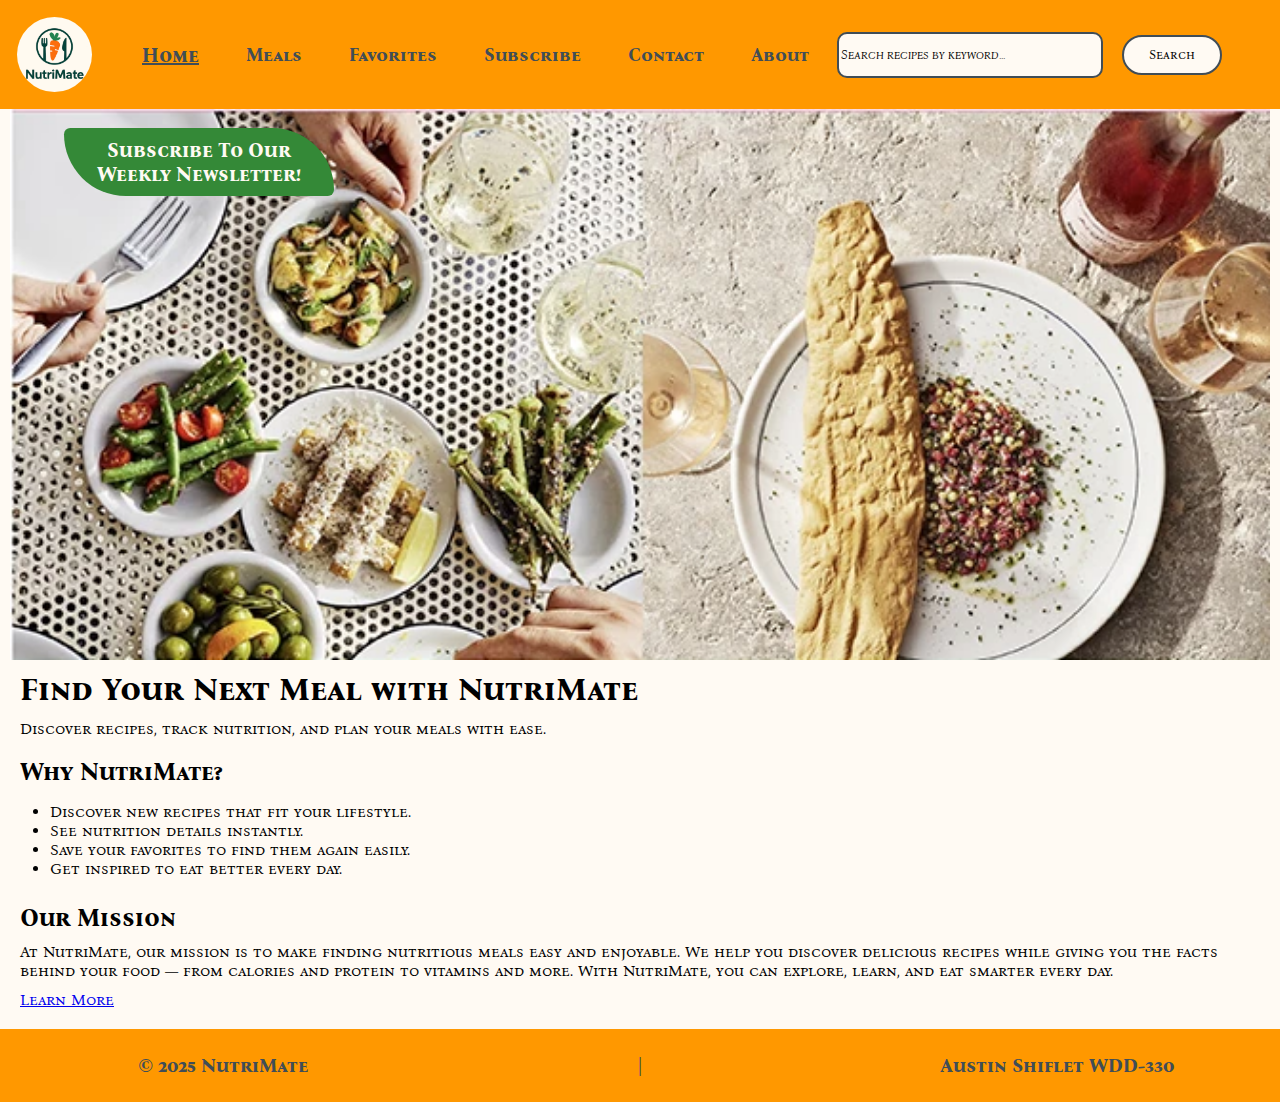
<file: final/index.html>
<!DOCTYPE html>
<html lang="en">
<head>
    <meta charset="UTF-8" />
    <meta name="viewport" content="width=device-width, initial-scale=1.0" />
    <title>NutriMate | Recipe Finder & Nutrition Tracker</title>
    <meta name="author" content="Austin Shiflet">
    <meta name="description" content="Discover recipes, track nutrition, and plan your meals with NutriMate." />
    <link rel="stylesheet" href="styles/nutrimate.css"/>
    <link rel="stylesheet" href="styles/larger.css"/>
    <script src="scripts/main.js" defer></script>
    <link rel="icon" href="images/NutriMate.ico"/>
    <link rel="preconnect" href="https://fonts.googleapis.com">
    <link rel="preconnect" href="https://fonts.gstatic.com" crossorigin>
    <link href="https://fonts.googleapis.com/css2?family=Bona+Nova+SC:ital,wght@0,400;0,700;1,400&display=swap" rel="stylesheet">
    <!--Facebook-->
    <meta property="og:title" content="NutriMate — Get the Most Out of Your Meals">
    <meta property="og:description" content="Experience quality meal planning and nutrition tracking services that bring out the best in your culinary experience.">
    <meta property="og:type" content="website">
    <meta property="og:url" content="https://austinshiflet14.github.io/wdd330/final/index.html">
    <meta property="og:image" content="https://austinshiflet14.github.io/wdd330/final/images/hero-large.webp">
    <!--Twitter-->
    <meta name="twitter:card" content="summary_large_image">
    <meta name="twitter:title" content="NutriMate — Get the Most Out of Your Meals">
    <meta name="twitter:description" content="Experience quality meal planning and nutrition tracking services that bring out the best in your culinary experience.">
    <meta name="twitter:image" content="https://austinshiflet14.github.io/wdd330/final/images/hero-large.webp">
</head>
<body>
    <header>
        <img src="images/logo.webp" alt="NutriMate Logo" class="logo" width="128px" height="128px" />
        <nav id="nav-bar1" class="navigation1">
            <ul class="nav-links">
                <li class="current"><a href="index.html">Home</a></li>
                <li><a href="meals.html">Meals</a></li>
                <li><a href="favorites.html">Favorites</a></li>
                <li><a href="subscribe.html">Subscribe</a></li>
                <li><a href="contact.html">Contact</a></li>
                <li><a href="about.html">About</a></li>
            </ul>
        </nav>
        <nav id="nav-bar" class="navigation">
            <ul class="nav-links">
                <li class="current"><a href="index.html">Home</a></li>
                <li><a href="meals.html">Meals</a></li>
                <li><a href="favorites.html">Favorites</a></li>
                <li><a href="subscribe.html">Subscribe</a></li>
                <li><a href="contact.html">Contact</a></li>
                <li><a href="about.html">About</a></li>
            </ul>
        </nav>
        <input type="text" id="searchInput" class="search" inputmode="search" placeholder="Search recipes by keyword..." />
        <button id="searchBtn">Search</button>
        <button id="ham-btn" class="hamburger"></button>
    </header>
    <main>
        <a href="subscribe.html" class="subscribe">Subscribe To Our Weekly Newsletter!</a>
        <section class="hero">
            <picture class="hero">
                <source srcset="images/hero-large.webp" media="(min-width: 600px)"/>
                <img src="images/hero-small.webp" alt="hero-small" loading="lazy" width="300" height="525">
            </picture>
            <h1>Find Your Next Meal with NutriMate</h1>
            <p>Discover recipes, track nutrition, and plan your meals with ease.</p>
        </section>
        <section class="index">
            <div class="index1">
                <h2>Why NutriMate?</h2>
                <ul>
                    <li>Discover new recipes that fit your lifestyle.</li>
                    <li>See nutrition details instantly.</li>
                    <li>Save your favorites to find them again easily.</li>
                    <li>Get inspired to eat better every day.</li>
                </ul>
            </div>
            <div class="index2">
                <h2>Our Mission</h2>
                <p>At NutriMate, our mission is to make finding nutritious meals easy and enjoyable. We help you discover delicious recipes while giving you the facts behind your food — from calories and protein to vitamins and more. With NutriMate, you can explore, learn, and eat smarter every day.</p>
                <a href="about.html" class="mission">Learn More</a>
            </div>
        </section>
    </main>
    <footer>
        <p>© 2025 NutriMate</p>
        <p>|</p>
        <p>Austin Shiflet WDD-330</p>
    </footer>
    <script type="module" src="scripts/search.js"></script>
</body>
</html>
</file>
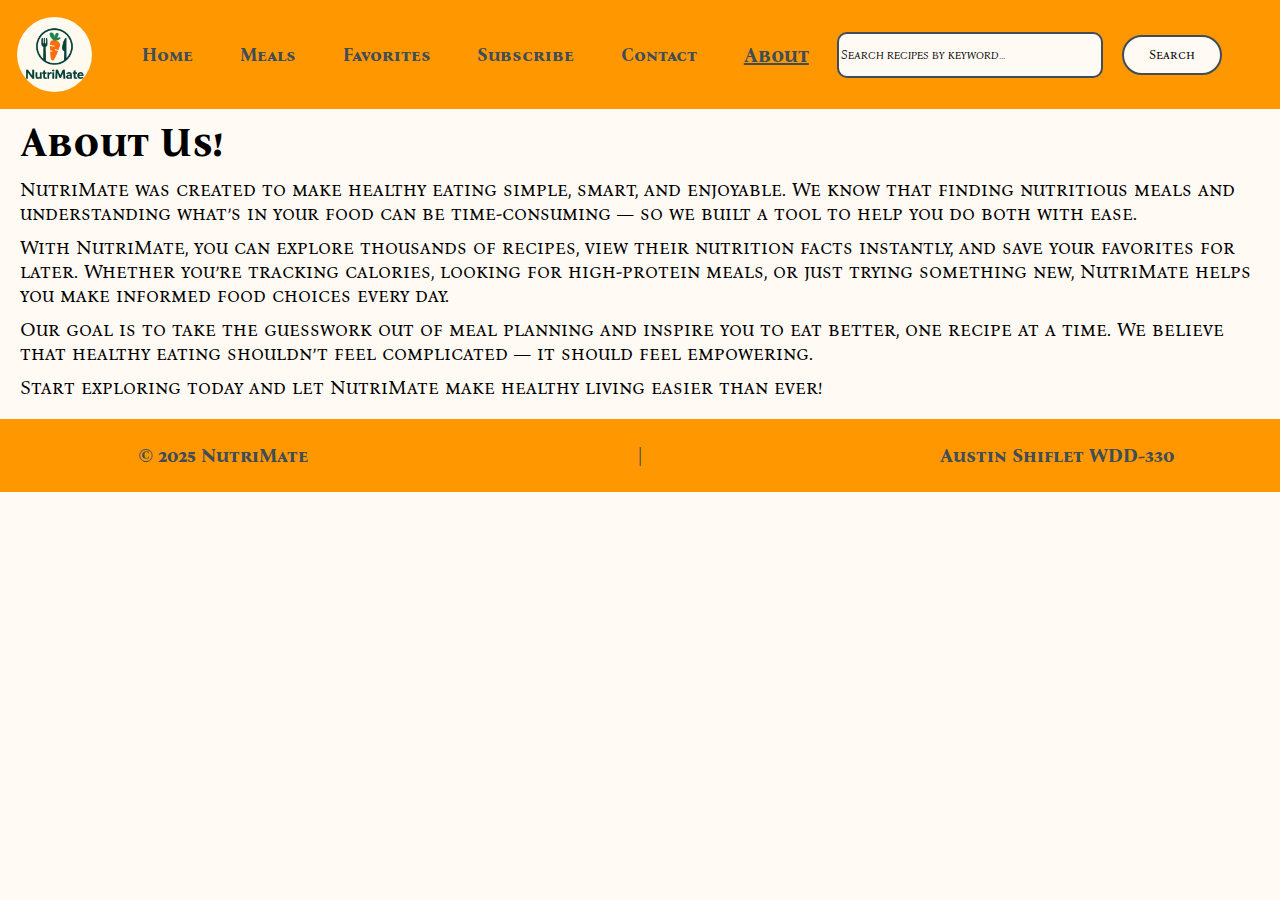
<file: final/about.html>
<!DOCTYPE html>
<html lang="en">
<head>
    <meta charset="UTF-8">
    <meta name="viewport" content="width=device-width, initial-scale=1.0">
    <title>NutriMate | Recipe Finder & Nutrition Tracker</title>
    <meta name="author" content="Austin Shiflet">
    <meta name="description" content="Discover recipes, track nutrition, and plan your meals with NutriMate.">
    <link rel="stylesheet" href="styles/nutrimate.css">
    <link rel="stylesheet" href="styles/larger.css">
    <script src="scripts/main.js" defer></script>
    <link rel="icon" href="images/NutriMate.ico">
    <link rel="preconnect" href="https://fonts.googleapis.com">
    <link rel="preconnect" href="https://fonts.gstatic.com" crossorigin>
    <link href="https://fonts.googleapis.com/css2?family=Bona+Nova+SC:ital,wght@0,400;0,700;1,400&display=swap" rel="stylesheet">
    <!--Facebook-->
    <meta property="og:title" content="NutriMate — Get the Most Out of Your Meals">
    <meta property="og:description" content="Experience quality meal planning and nutrition tracking services that bring out the best in your culinary experience.">
    <meta property="og:type" content="website">
    <meta property="og:url" content="https://austinshiflet14.github.io/wdd330/final/index.html">
    <meta property="og:image" content="https://austinshiflet14.github.io/wdd330/final/images/hero-large.webp">
    <!--Twitter-->
    <meta name="twitter:card" content="summary_large_image">
    <meta name="twitter:title" content="NutriMate — Get the Most Out of Your Meals">
    <meta name="twitter:description" content="Experience quality meal planning and nutrition tracking services that bring out the best in your culinary experience.">
    <meta name="twitter:image" content="https://austinshiflet14.github.io/wdd330/final/images/hero-large.webp">
</head>
<body>
    <header>
        <img src="images/logo.webp" alt="NutriMate Logo" class="logo" width="128" height="128">
        <nav id="nav-bar1" class="navigation1">
            <ul class="nav-links">
                <li><a href="index.html">Home</a></li>
                <li><a href="meals.html">Meals</a></li>
                <li><a href="favorites.html">Favorites</a></li>
                <li><a href="subscribe.html">Subscribe</a></li>
                <li><a href="contact.html">Contact</a></li>
                <li class="current"><a href="about.html">About</a></li>
            </ul>
        </nav>
        <nav id="nav-bar" class="navigation">
            <ul class="nav-links">
                <li><a href="index.html">Home</a></li>
                <li><a href="meals.html">Meals</a></li>
                <li><a href="favorites.html">Favorites</a></li>
                <li><a href="subscribe.html">Subscribe</a></li>
                <li><a href="contact.html">Contact</a></li>
                <li class="current"><a href="about.html">About</a></li>
            </ul>
        </nav>
        <input type="text" id="searchInput" inputmode="search" placeholder="Search recipes by keyword...">
        <button id="searchBtn">Search</button>
        <button id="ham-btn" class="hamburger"></button>
    </header>
    <main>
    <section class="about">
        <h1>About Us!</h1>
        <p>NutriMate was created to make healthy eating simple, smart, and enjoyable. We know that finding nutritious meals and understanding what’s in your food can be time-consuming — so we built a tool to help you do both with ease.</p>
        <p>With NutriMate, you can explore thousands of recipes, view their nutrition facts instantly, and save your favorites for later. Whether you’re tracking calories, looking for high-protein meals, or just trying something new, NutriMate helps you make informed food choices every day.</p>
        <p>Our goal is to take the guesswork out of meal planning and inspire you to eat better, one recipe at a time. We believe that healthy eating shouldn’t feel complicated — it should feel empowering.</p>
        <p>Start exploring today and let NutriMate make healthy living easier than ever!</p>
    </section>
    </main>

    <footer>
        <p>© 2025 NutriMate</p>
        <p>|</p>
        <p>Austin Shiflet WDD-330</p>
    </footer>
    <script type="module" src="scripts/search.js"></script>
</body>
</html>
</file>
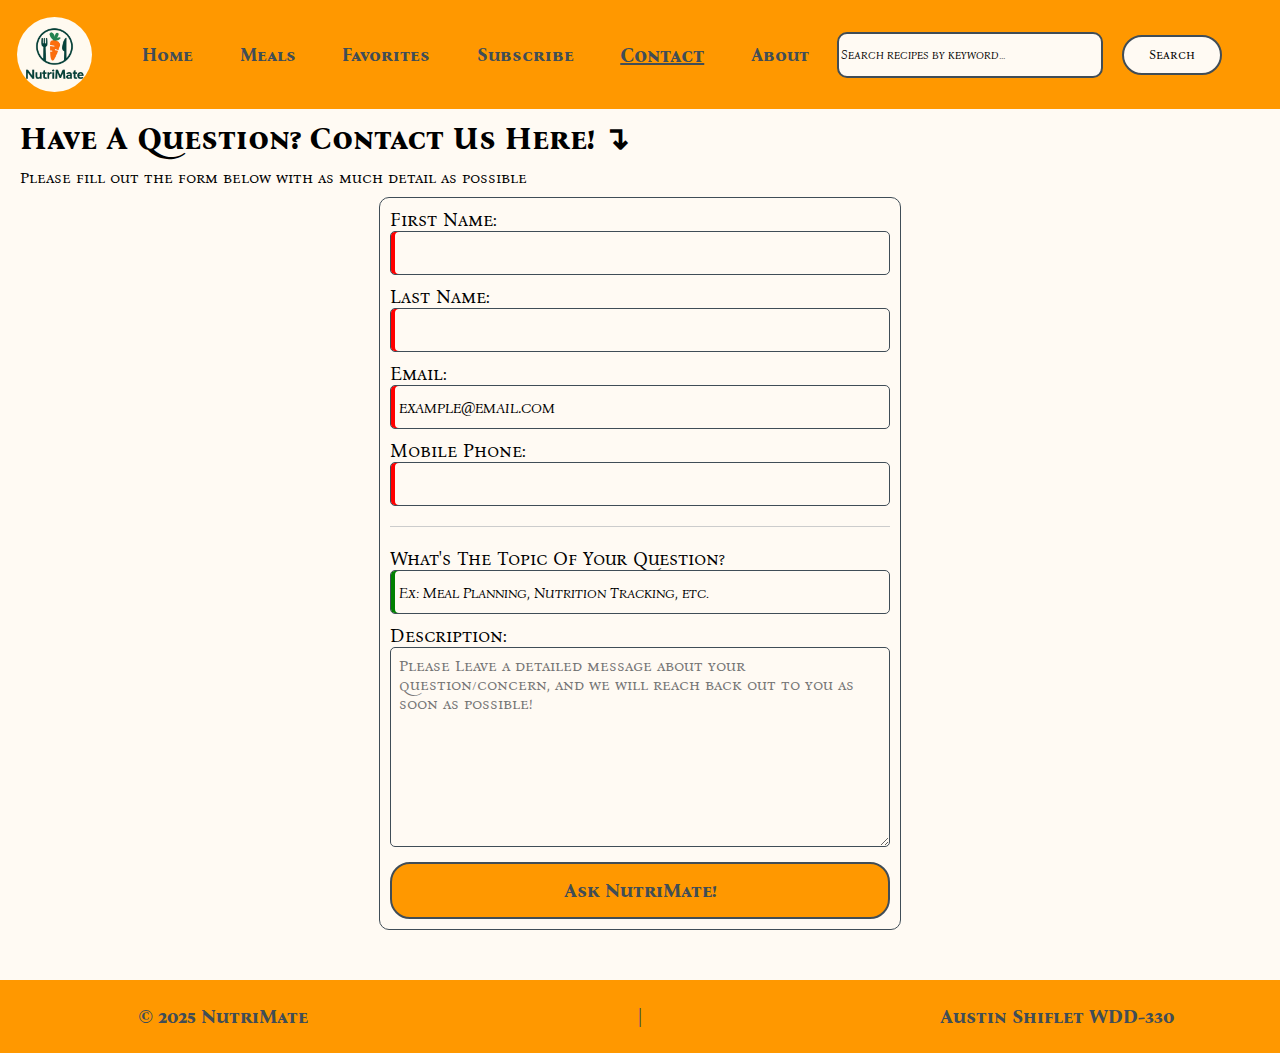
<file: final/contact.html>
<!DOCTYPE html>
<html lang="en">
<head>
    <meta charset="UTF-8">
    <meta name="viewport" content="width=device-width, initial-scale=1.0">
    <title>NutriMate | Recipe Finder & Nutrition Tracker</title>
    <meta name="author" content="Austin Shiflet">
    <meta name="description" content="Discover recipes, track nutrition, and plan your meals with NutriMate.">
    <link rel="stylesheet" href="styles/nutrimate.css">
    <link rel="stylesheet" href="styles/larger.css">
    <script src="scripts/main.js" defer></script>
    <link rel="icon" href="images/NutriMate.ico">
    <link rel="preconnect" href="https://fonts.googleapis.com">
    <link rel="preconnect" href="https://fonts.gstatic.com" crossorigin>
    <link href="https://fonts.googleapis.com/css2?family=Bona+Nova+SC:ital,wght@0,400;0,700;1,400&display=swap" rel="stylesheet">
    <!--Facebook-->
    <meta property="og:title" content="NutriMate — Get the Most Out of Your Meals">
    <meta property="og:description" content="Experience quality meal planning and nutrition tracking services that bring out the best in your culinary experience.">
    <meta property="og:type" content="website">
    <meta property="og:url" content="https://austinshiflet14.github.io/wdd330/final/index.html">
    <meta property="og:image" content="https://austinshiflet14.github.io/wdd330/final/images/hero-large.webp">
    <!--Twitter-->
    <meta name="twitter:card" content="summary_large_image">
    <meta name="twitter:title" content="NutriMate — Get the Most Out of Your Meals">
    <meta name="twitter:description" content="Experience quality meal planning and nutrition tracking services that bring out the best in your culinary experience.">
    <meta name="twitter:image" content="https://austinshiflet14.github.io/wdd330/final/images/hero-large.webp">
</head>
<body>
    <header>
        <img src="images/logo.webp" alt="NutriMate Logo" class="logo" width="128" height="128">
        <nav id="nav-bar1" class="navigation1">
            <ul class="nav-links">
                <li><a href="index.html">Home</a></li>
                <li><a href="meals.html">Meals</a></li>
                <li><a href="favorites.html">Favorites</a></li>
                <li><a href="subscribe.html">Subscribe</a></li>
                <li class="current"><a href="contact.html">Contact</a></li>
                <li><a href="about.html">About</a></li>
            </ul>
        </nav>
        <nav id="nav-bar" class="navigation">
            <ul class="nav-links">
                <li><a href="index.html">Home</a></li>
                <li><a href="meals.html">Meals</a></li>
                <li><a href="favorites.html">Favorites</a></li>
                <li><a href="subscribe.html">Subscribe</a></li>
                <li class="current"><a href="contact.html">Contact</a></li>
                <li><a href="about.html">About</a></li>
            </ul>
        </nav>
        <input type="text" id="searchInput" class="search" inputmode="search" placeholder="Search recipes by keyword...">
        <button id="searchBtn">Search</button>
        <button id="ham-btn" class="hamburger"></button>
    </header>
    <main>
        <h1>Have A Question? Contact Us Here! ↴</h1>
        <p class="formp">Please fill out the form below with as much detail as possible</p>
        <div>    
            <section>
                <form method="get" action="thankyou.html">
                    <div class="form-header">
                        <label title="First Name">
                        First Name:
                        <input type="text" class="formy" name="firstName" required autocomplete="given-name" title="First Name">
                        </label>
                        <label title="Last Name">
                        Last Name:
                        <input type="text" class="formy" name="lastName" required autocomplete="family-name" title="Last Name">
                        </label>
                        <label title="Email Address">
                        Email:
                        <input type="email" class="formy" name="email" required autocomplete="email" placeholder="example@email.com" title="Email Address">
                        </label>
                        <label title="Mobile Phone">
                        Mobile Phone:
                        <input type="tel" class="formy" name="phone" required autocomplete="tel" title="Mobile Phone">
                        </label>
                    </div>
                    <div class="form-body">
                        <label title="topic">
                            What's The Topic Of Your Question?
                            <input type="text" class="formy" name="topic" title="Ask a Question" placeholder="Ex: Meal Planning, Nutrition Tracking, etc.">
                        </label>

                        <label title="Description" class="notrequired">
                        Description:
                        <textarea name="descrip" title="Give a Detailed Description" placeholder="Please Leave a detailed message about your question/concern, and we will reach back out to you as soon as possible!"></textarea>
                        </label>
                    </div>
                    <input type="hidden" name="timestamp" id="timestamp">
                    <input type="submit" value="Ask NutriMate!">
                </form>
            </section>
        </div>
    </main>
    <footer>
        <p>© 2025 NutriMate</p>
        <p>|</p>
        <p>Austin Shiflet WDD-330</p>
    </footer>
    <script type="module" src="scripts/search.js"></script>
</body>
</html>
</file>
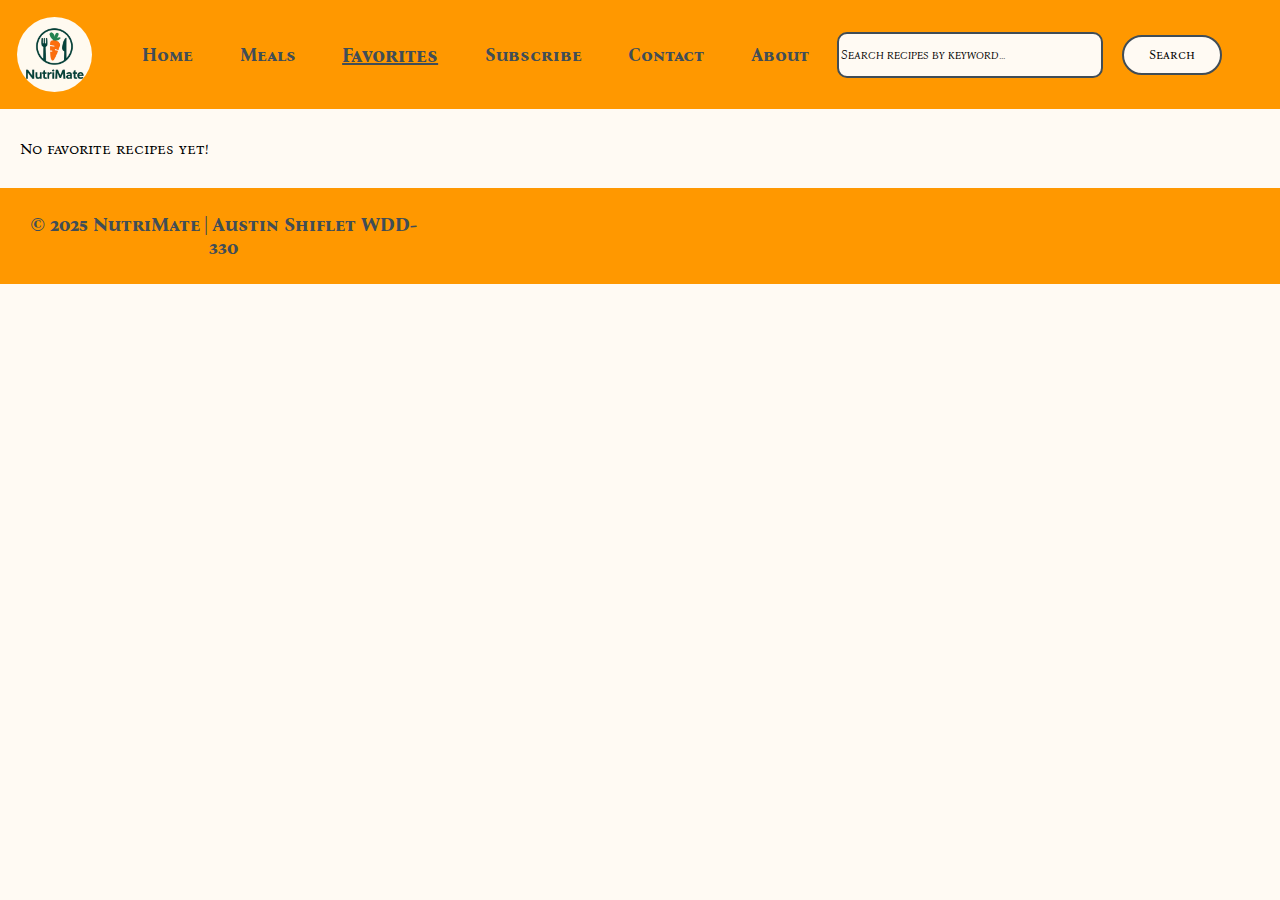
<file: final/favorites.html>
<!DOCTYPE html>
<html lang="en">
<head>
    <meta charset="UTF-8" />
    <meta name="viewport" content="width=device-width, initial-scale=1.0" />
    <title>NutriMate | Recipe Finder & Nutrition Tracker</title>
    <meta name="author" content="Austin Shiflet">
    <meta name="description" content="Discover recipes, track nutrition, and plan your meals with NutriMate." />
    <link rel="stylesheet" href="styles/nutrimate.css"/>
    <link rel="stylesheet" href="styles/larger.css"/>
    <script src="scripts/main.js" defer></script>
    <link rel="icon" href="images/NutriMate.ico"/>
    <link rel="preconnect" href="https://fonts.googleapis.com">
    <link rel="preconnect" href="https://fonts.gstatic.com" crossorigin>
    <link href="https://fonts.googleapis.com/css2?family=Bona+Nova+SC:ital,wght@0,400;0,700;1,400&display=swap" rel="stylesheet">
    <!--Facebook-->
    <meta property="og:title" content="NutriMate — Get the Most Out of Your Meals">
    <meta property="og:description" content="Experience quality meal planning and nutrition tracking services that bring out the best in your culinary experience.">
    <meta property="og:type" content="website">
    <meta property="og:url" content="https://austinshiflet14.github.io/wdd330/final/index.html">
    <meta property="og:image" content="https://austinshiflet14.github.io/wdd330/final/images/hero-large.webp">
    <!--Twitter-->
    <meta name="twitter:card" content="summary_large_image">
    <meta name="twitter:title" content="NutriMate — Get the Most Out of Your Meals">
    <meta name="twitter:description" content="Experience quality meal planning and nutrition tracking services that bring out the best in your culinary experience.">
    <meta name="twitter:image" content="https://austinshiflet14.github.io/wdd330/final/images/hero-large.webp">
</head>
<body>
    <header>
        <img src="images/logo.webp" alt="NutriMate Logo" class="logo" width="128px" height="128px" />
        <nav id="nav-bar1" class="navigation1">
            <ul class="nav-links">
                <li><a href="index.html">Home</a></li>
                <li><a href="meals.html">Meals</a></li>
                <li class="current"><a href="favorites.html">Favorites</a></li>
                <li><a href="subscribe.html">Subscribe</a></li>
                <li><a href="contact.html">Contact</a></li>
                <li><a href="about.html">About</a></li>
            </ul>
        </nav>
        <nav id="nav-bar" class="navigation">
            <ul class="nav-links">
                <li><a href="index.html">Home</a></li>
                <li><a href="meals.html">Meals</a></li>
                <li class="current"><a href="favorites.html">Favorites</a></li>
                <li><a href="subscribe.html">Subscribe</a></li>
                <li><a href="contact.html">Contact</a></li>
                <li><a href="about.html">About</a></li>
            </ul>
        </nav>
        <input type="text" id="searchInput" inputmode="search" placeholder="Search recipes by keyword..." />
        <button id="searchBtn">Search</button>
        <button id="ham-btn" class="hamburger"></button>
    </header>
    <main>
        <div id="results"></div>
    </main>
    <footer>
        <p>© 2025 NutriMate | Austin Shiflet WDD-330</p>
    </footer>
    <script type="module" src="scripts/search.js"></script>
    <script type="module" src="scripts/favorites.js"></script>
</body>
</html>
</file>
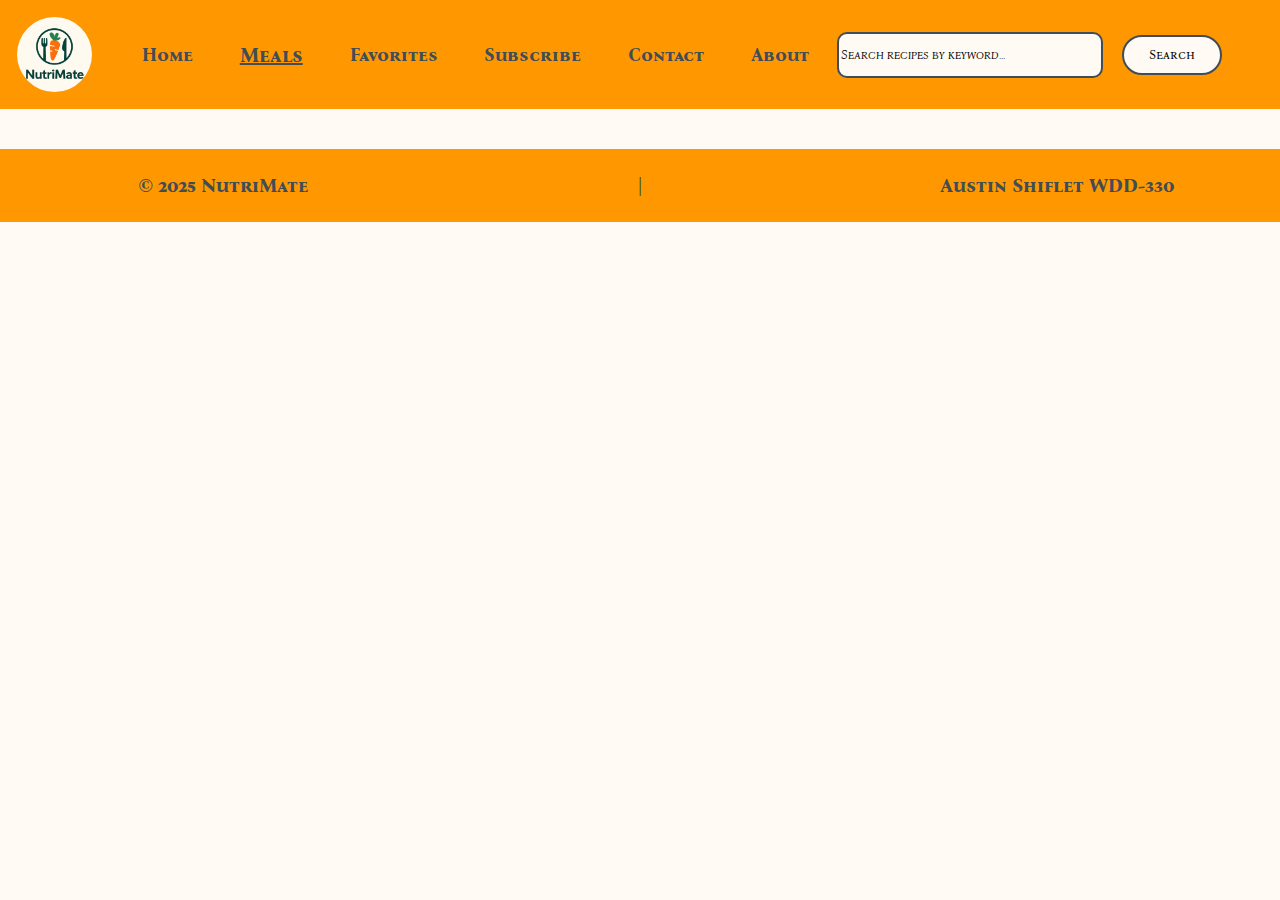
<file: final/meals.html>
<!DOCTYPE html>
<html lang="en">
<head>
    <meta charset="UTF-8">
    <meta name="viewport" content="width=device-width, initial-scale=1.0">
    <title>NutriMate | Recipe Finder & Nutrition Tracker</title>
    <meta name="author" content="Austin Shiflet">
    <meta name="description" content="Discover recipes, track nutrition, and plan your meals with NutriMate.">
    <link rel="stylesheet" href="styles/nutrimate.css">
    <link rel="stylesheet" href="styles/larger.css">
    <script src="scripts/main.js" defer></script>
    <link rel="icon" href="images/NutriMate.ico">
    <link rel="preconnect" href="https://fonts.googleapis.com">
    <link rel="preconnect" href="https://fonts.gstatic.com" crossorigin>
    <link href="https://fonts.googleapis.com/css2?family=Bona+Nova+SC:ital,wght@0,400;0,700;1,400&display=swap" rel="stylesheet">
    <!--Facebook-->
    <meta property="og:title" content="NutriMate — Get the Most Out of Your Meals">
    <meta property="og:description" content="Experience quality meal planning and nutrition tracking services that bring out the best in your culinary experience.">
    <meta property="og:type" content="website">
    <meta property="og:url" content="https://austinshiflet14.github.io/wdd330/final/index.html">
    <meta property="og:image" content="https://austinshiflet14.github.io/wdd330/final/images/hero-large.webp">
    <!--Twitter-->
    <meta name="twitter:card" content="summary_large_image">
    <meta name="twitter:title" content="NutriMate — Get the Most Out of Your Meals">
    <meta name="twitter:description" content="Experience quality meal planning and nutrition tracking services that bring out the best in your culinary experience.">
    <meta name="twitter:image" content="https://austinshiflet14.github.io/wdd330/final/images/hero-large.webp">
</head>
<body>
    <header>
        <img src="images/logo.webp" alt="NutriMate Logo" class="logo" width="128" height="128">
        <nav id="nav-bar1" class="navigation1">
            <ul class="nav-links">
                <li><a href="index.html">Home</a></li>
                <li class="current"><a href="meals.html">Meals</a></li>
                <li><a href="favorites.html">Favorites</a></li>
                <li><a href="subscribe.html">Subscribe</a></li>
                <li><a href="contact.html">Contact</a></li>
                <li><a href="about.html">About</a></li>
            </ul>
        </nav>
        <nav id="nav-bar" class="navigation">
            <ul class="nav-links">
                <li><a href="index.html">Home</a></li>
                <li class="current"><a href="meals.html">Meals</a></li>
                <li><a href="favorites.html">Favorites</a></li>
                <li><a href="subscribe.html">Subscribe</a></li>
                <li><a href="contact.html">Contact</a></li>
                <li><a href="about.html">About</a></li>
            </ul>
        </nav>
        <input type="text" id="searchInput" inputmode="search" class="search" placeholder="Search recipes by keyword...">
        <button id="searchBtn">Search</button>
        <button id="ham-btn" class="hamburger"></button>
    </header>
    <main>
        <section id="results" class="recipe-results"></section>
    </main>
    <footer>
        <p>© 2025 NutriMate</p>
        <p>|</p>
        <p>Austin Shiflet WDD-330</p>
    </footer>
    <script type="module" src="scripts/meals.js"></script>
</body>
</html>
</file>
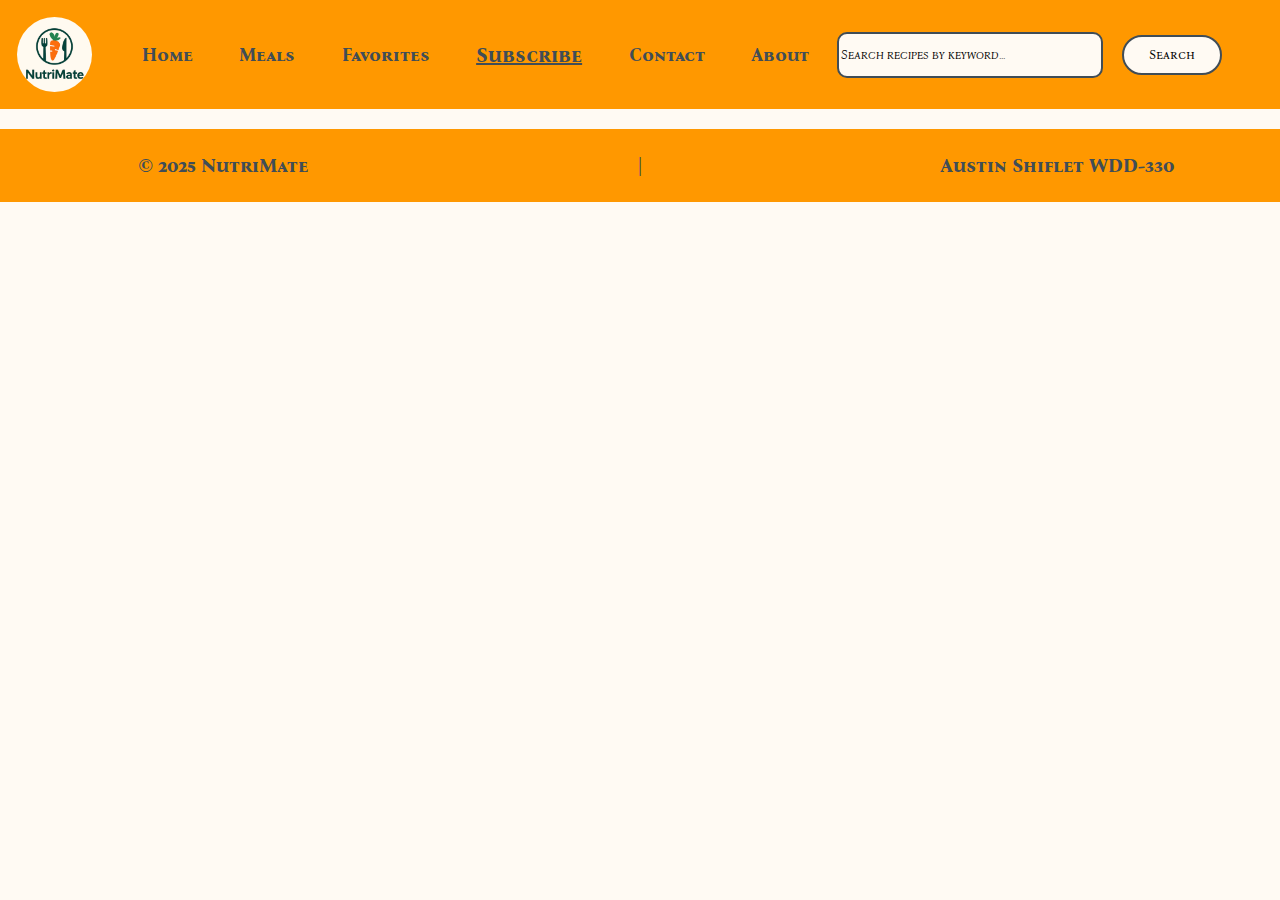
<file: final/subscribe.html>
<!DOCTYPE html>
<html lang="en">
<head>
    <meta charset="UTF-8" />
    <meta name="viewport" content="width=device-width, initial-scale=1.0" />
    <title>NutriMate | Recipe Finder & Nutrition Tracker</title>
    <meta name="author" content="Austin Shiflet">
    <meta name="description" content="Discover recipes, track nutrition, and plan your meals with NutriMate." />
    <link rel="stylesheet" href="styles/nutrimate.css"/>
    <link rel="stylesheet" href="styles/larger.css"/>
    <script src="scripts/main.js" defer></script>
    <link rel="icon" href="images/NutriMate.ico"/>
    <link rel="preconnect" href="https://fonts.googleapis.com">
    <link rel="preconnect" href="https://fonts.gstatic.com" crossorigin>
    <link href="https://fonts.googleapis.com/css2?family=Bona+Nova+SC:ital,wght@0,400;0,700;1,400&display=swap" rel="stylesheet">
    <!--Facebook-->
    <meta property="og:title" content="NutriMate — Get the Most Out of Your Meals">
    <meta property="og:description" content="Experience quality meal planning and nutrition tracking services that bring out the best in your culinary experience.">
    <meta property="og:type" content="website">
    <meta property="og:url" content="https://austinshiflet14.github.io/wdd330/final/index.html">
    <meta property="og:image" content="https://austinshiflet14.github.io/wdd330/final/images/hero-large.webp">
    <!--Twitter-->
    <meta name="twitter:card" content="summary_large_image">
    <meta name="twitter:title" content="NutriMate — Get the Most Out of Your Meals">
    <meta name="twitter:description" content="Experience quality meal planning and nutrition tracking services that bring out the best in your culinary experience.">
    <meta name="twitter:image" content="https://austinshiflet14.github.io/wdd330/final/images/hero-large.webp">
</head>
<body>
    <header>
        <img src="images/logo.webp" alt="NutriMate Logo" class="logo" width="128px" height="128px" />
        <nav id="nav-bar1" class="navigation1">
            <ul class="nav-links">
                <li><a href="index.html">Home</a></li>
                <li><a href="meals.html">Meals</a></li>
                <li><a href="favorites.html">Favorites</a></li>
                <li class="current"><a href="subscribe.html">Subscribe</a></li>
                <li><a href="contact.html">Contact</a></li>
                <li><a href="about.html">About</a></li>
            </ul>
        </nav>
        <nav id="nav-bar" class="navigation">
            <ul class="nav-links">
                <li><a href="index.html">Home</a></li>
                <li><a href="meals.html">Meals</a></li>
                <li><a href="favorites.html">Favorites</a></li>
                <li class="current"><a href="subscribe.html">Subscribe</a></li>
                <li><a href="contact.html">Contact</a></li>
                <li><a href="about.html">About</a></li>
            </ul>
        </nav>
        <input type="text" id="searchInput" inputmode="search" class="search" placeholder="Search recipes by keyword..." />
        <button id="searchBtn">Search</button>
        <button id="ham-btn" class="hamburger"></button>
    </header>
     <main></main>
    <footer>
        <p>© 2025 NutriMate</p>
        <p>|</p>
        <p>Austin Shiflet WDD-330</p>
    </footer>
    <script type="module" src="scripts/search.js"></script>
</body>
</html>
</file>
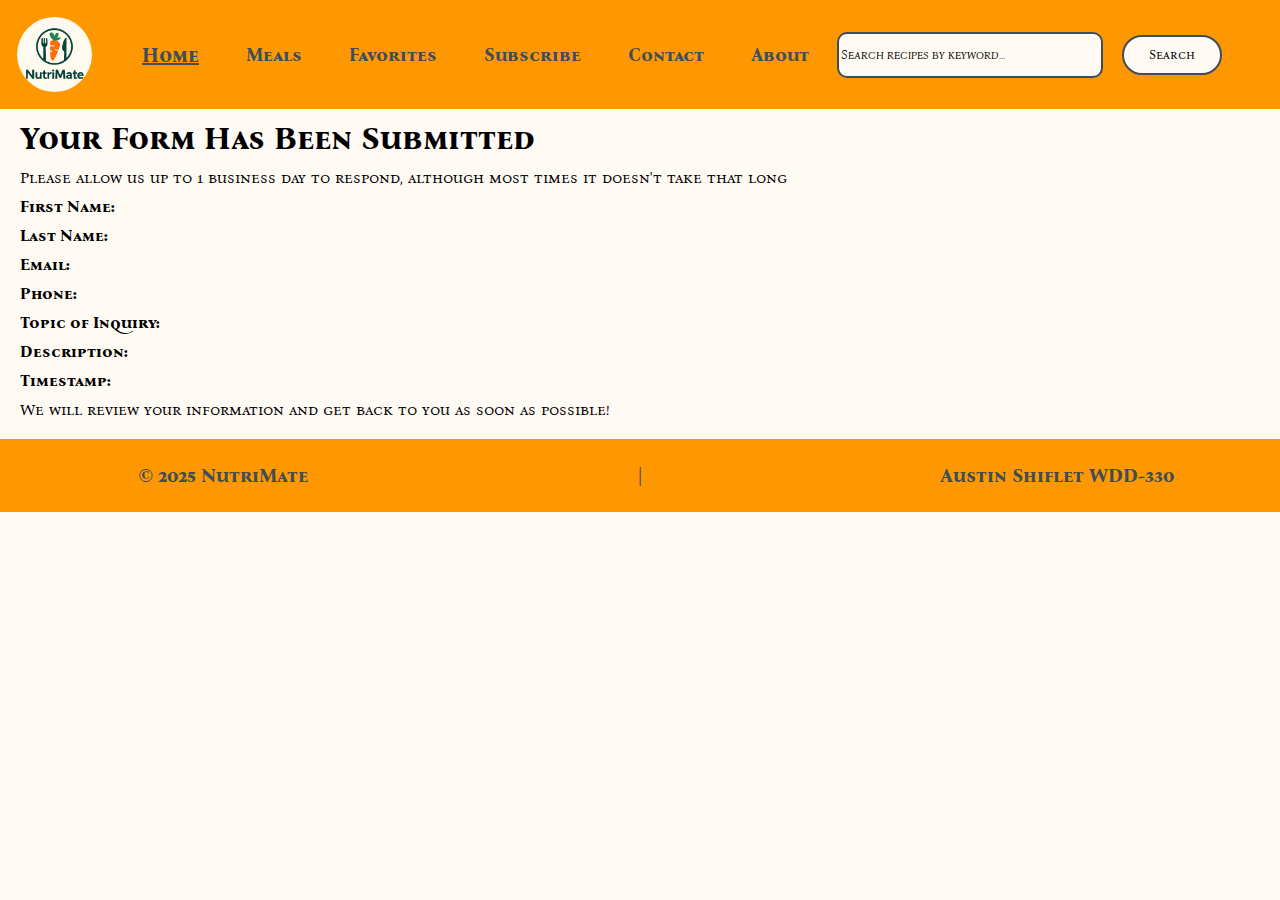
<file: final/thankyou.html>
<!DOCTYPE html>
<html lang="en">
<head>
    <meta charset="UTF-8" />
    <meta name="viewport" content="width=device-width, initial-scale=1.0" />
    <title>NutriMate | Recipe Finder & Nutrition Tracker</title>
    <meta name="author" content="Austin Shiflet">
    <meta name="description" content="Discover recipes, track nutrition, and plan your meals with NutriMate." />
    <link rel="stylesheet" href="styles/nutrimate.css"/>
    <link rel="stylesheet" href="styles/larger.css"/>
    <script src="scripts/main.js" defer></script>
    <link rel="icon" href="images/NutriMate.ico"/>
    <link rel="preconnect" href="https://fonts.googleapis.com">
    <link rel="preconnect" href="https://fonts.gstatic.com" crossorigin>
    <link href="https://fonts.googleapis.com/css2?family=Bona+Nova+SC:ital,wght@0,400;0,700;1,400&display=swap" rel="stylesheet">
    <!--Facebook-->
    <meta property="og:title" content="NutriMate — Get the Most Out of Your Meals">
    <meta property="og:description" content="Experience quality meal planning and nutrition tracking services that bring out the best in your culinary experience.">
    <meta property="og:type" content="website">
    <meta property="og:url" content="https://austinshiflet14.github.io/wdd330/final/index.html">
    <meta property="og:image" content="https://austinshiflet14.github.io/wdd330/final/images/hero-large.webp">
    <!--Twitter-->
    <meta name="twitter:card" content="summary_large_image">
    <meta name="twitter:title" content="NutriMate — Get the Most Out of Your Meals">
    <meta name="twitter:description" content="Experience quality meal planning and nutrition tracking services that bring out the best in your culinary experience.">
    <meta name="twitter:image" content="https://austinshiflet14.github.io/wdd330/final/images/hero-large.webp">
</head>
<body>
    <header>
        <img src="images/logo.webp" alt="NutriMate Logo" class="logo" width="128px" height="128px" />
        <nav id="nav-bar1" class="navigation1">
            <ul class="nav-links">
                <li class="current"><a href="index.html">Home</a></li>
                <li><a href="meals.html">Meals</a></li>
                <li><a href="favorites.html">Favorites</a></li>
                <li><a href="subscribe.html">Subscribe</a></li>
                <li><a href="contact.html">Contact</a></li>
                <li><a href="about.html">About</a></li>
            </ul>
        </nav>
        <nav id="nav-bar" class="navigation">
            <ul class="nav-links">
                <li class="current"><a href="index.html">Home</a></li>
                <li><a href="meals.html">Meals</a></li>
                <li><a href="favorites.html">Favorites</a></li>
                <li><a href="subscribe.html">Subscribe</a></li>
                <li><a href="contact.html">Contact</a></li>
                <li><a href="about.html">About</a></li>
            </ul>
        </nav>
        <input type="text" id="searchInput" class="search" inputmode="search" placeholder="Search recipes by keyword..." />
        <button id="searchBtn">Search</button>
        <button id="ham-btn" class="hamburger"></button>
    </header>
    <main>
        <h1>Your Form Has Been Submitted</h1>
        <p>Please allow us up to 1 business day to respond, although most times it doesn't take that long</p>
        <p><strong>First Name:</strong> <span id="firstName"></span></p>
        <p><strong>Last Name:</strong> <span id="lastName"></span></p>
        <p><strong>Email:</strong> <span id="email"></span></p>
        <p><strong>Phone:</strong> <span id="phone"></span></p>
        <p><strong>Topic of Inquiry:</strong> <span id="topic"></span></p>
        <p><strong>Description:</strong> <span id="descrip"></span></p>
        <p><strong>Timestamp:</strong> <span id="timestamp"></span></p>
        <p>We will review your information and get back to you as soon as possible!</p>
    </main>
    <footer>
        <p>© 2025 NutriMate</p>
        <p>|</p>
        <p>Austin Shiflet WDD-330</p>
    </footer>
    <script type="module" src="scripts/search.js"></script>
</body>
</html>
</file>
<file: final/styles/nutrimate.css>
:root {
    --background-color: #FFFAF3;
    --text-color: #404D57;
    --primary-color: #348937;
    --secondary-color: #FF9800;
    --font-family: "Bona Nova SC", serif;
}

* {
    font-family: var(--font-family);
    background-color: var(--background-color);
}
/*****************HEADER******************/
body {
    max-width: 1300px;
    width: 100%;
    margin: 0 auto;
}

header {
    display: grid;
    grid-template-columns: 75px auto 44px;
    padding: 15px;
    align-items: center;
    column-gap: 8px;
    background-color: var(--secondary-color);
}

header img {
    width: 75px;
    height: 75px;
    margin: 2px;
}

header nav {
    display: flex;
    justify-content: center;
    align-items: center;
}

#searchInput {
    height: 44px;
    border-radius: 10px;
    justify-content: center;
    margin: auto;
    width: 90%;
    max-width: 300px;
}

/*****Hamburger Menu*****/
.hamburger {
    background: none;
    border: none;
    color: var(--background-color);
    cursor: pointer;
    font-family: Verdana, Geneva, Tahoma, sans-serif;
    padding-bottom: 8px
}

.hamburger::after{
    content: "\2630";
    font-size: 2rem;
}

.hamburger.show::after{
    content: "\00d7";
    font-size: 2rem;
}

/*****Navigation*****/
.navigation {
    display: none;
}

.navigation.show {
    display: block;
}

.navigation ul {
    list-style-type: none;
    margin: 0;
    padding: 0;
}

.navigation a {
    display: block;
    padding: .8rem 10px;
    color: var(--text-color);
    text-decoration: none;
    border-bottom: solid 1px var(--primary-color);
}

.current a {
    background-color: var(--primary-color);
}

.navigation a:hover, .navigation li.current a:hover {
    background-color: var(--secondary-color);
}

.navigation1 {
    display: none;
}

#searchInput, #searchBtn {
    border: 2px solid var(--text-color);
    background-color: var(--background-color);
}

#searchBtn {
    display: none;
    cursor: pointer;
    max-width: 100px;
    border-radius: 50px;
}

.hidden {
  display: none;
}

.logo {
    border-radius: 50px;
}

input::placeholder {
    color: black;
    font-style: italic;
    font-family: var(--font-family);
}




/*****************BODY******************/
.hero img {
  display: block;
  width: 100%;
  max-width: 100%;
  height: auto;
}

main {
    padding: 0 10px;
}

.subscribe {
    position: absolute;
    text-align: center;
    background-color: var(--primary-color);
    color: var(--background-color);
    font-size: 20px;
    max-width: 250px;
    border-radius: 15px 150px;
    padding: 10px;
    text-decoration: none;
    font-weight: bold;
    top: 8rem;
    left: 4rem;
}

.subscribe:hover {
    background-color: var(--secondary-color);
    color: var(--background-color);
    font-size: 21px;
}

.index {
    display: grid;
}

.mission {
    padding-left: 10px;
}

.about {
    font-size: 1.25rem;
}

/*****************SEARCH RESULTS******************/
#results {
  display: grid;
  grid-template-columns: repeat(auto-fit, minmax(250px, 1fr));
  gap: 20px;
  margin-top: 20px;
  padding: 0;
}

.recipe-card {
  border: 1px solid var(--text-color);
  border-radius: 8px;
  padding: 12px;
  background-color: var(--background-color);
  cursor: pointer;
  transition: transform 0.2s ease, box-shadow 0.2s ease;
}

.recipe-card:hover {
  transform: translateY(-3px);
  box-shadow: 0 4px 12px rgba(0, 0, 0, 0.3);
}

.recipe-card img {
  width: 100%;
  height: auto;
  border-radius: 4px;
}

.recipe-card .nutrition-info {
  display: none;
  margin-top: 10px;
}

.recipe-card.active .nutrition-info {
  display: block;
}

.favorite-btn {
    float: right;
    border: none;
}

.favorite-btn .heart-icon {
    --stroke-color: var(--primary-color);
    --fill-color: none;
    transition: fill 0.3s ease;
    cursor: pointer;
}

.favorite-btn.favorited .heart-icon {
    --fill-color: var(--primary-color);
    --stroke-color: var(--primary-color);
}

.button {
    border: 1px solid var(--primary-color);
    font-size: 1.2rem;
    padding: 10px;
    border-radius: 150px 15px;
    margin-left: 10px;
    font-style: italic;
}

.button:hover {
    color: var(--background-color);
    background-color: var(--primary-color);
}

/*****************FORM******************/
form, .formb {
    border: 1px solid var(--text-color);
    border-radius: 10px;
    padding: 10px;
    text-align: left;
    max-width: 500px;
    margin: 0 auto 50px auto;
}

.form-header, .formb{
    display: flex;
    flex-direction: column;
    margin-bottom: 20px;
    padding-bottom: 10px;
    border-bottom: 1px solid #ccc;
    font-size: 1.2rem;
}

.form-body {
    font-size: 1.2rem;
}

.form-header input[type="text"],
.form-header input[type="email"],
.form-header input[type="tel"],
.form-header textarea, 
.formb input[type="text"],
.formb input[type="email"] {
    border: 1px solid var(--text-color);
    border-radius: 5px;
    padding: 8px;
    margin-bottom: 10px;
    width: 100%;
    box-sizing: border-box;
    height: 44px;
    font-size: 1.1rem;
}

.form-body input[type="text"], 
.form-body input[type="email"],
.form-body select,
.form-body textarea  {
    border: 1px solid var(--text-color);
    border-radius: 5px;
    padding: 8px;
    margin-bottom: 10px;
    width: 100%;
    box-sizing: border-box;
    height: 44px;
    font-size: 1rem;
}

input:required,
textarea:required,
select:required {
  box-shadow: inset 4px 0 0 0 red;
  padding-left: 8px;
}

.formy:valid {
  box-shadow: inset 4px 0 0 0 green;
  padding-left: 8px; 
}

.form-body textarea {
    height: 200px;
}

input:focus {
  outline: none;
}

input[type="submit"], .subscribe-btn {
    background-color: var(--secondary-color);
    color: var(--text-color);
    border: 2px solid var(--text-color);
    font-size: 1.2rem;
    font-weight: bold;
    border-radius: 20px;
    cursor: pointer;
    padding: 15px;
    text-align: center;
    width: 100%;
    box-shadow: none;
    box-shadow: none;
}

input[type="submit"]:hover, .subscribe-btn:hover {
    background-color: var(--primary-color);
    color: var(--background-color);
    font-size: 1.3rem;
    border-radius: 20px;
    text-decoration: none;
}

.notrequired input[type="text"],
.notrequired select,
.notrequired textarea {
    box-shadow: none;
    border: 1px solid var(--text-color);
}

h1, p, h2 {
    margin: 10px
}

.disclaimer {
    text-align: center;
    font-size: 1.2rem;
}

#message {
    text-align: center;
    margin-bottom: 20px;
}

/*****************FOOTER******************/
footer {
    display: grid;
    grid-template-columns: 1fr 1fr 1fr;
    padding: 15px;
    align-items: center;
    background-color: var(--secondary-color);
    font-size: larger;
    text-align: center;
    margin-top: 20px;
}

footer p {
    background-color: var(--secondary-color);
    color: var(--text-color);
    font-weight: bold;
}
</file>
<file: final/styles/larger.css>
@media screen and (min-width: 800px) {
    header {
        grid-template-columns: 1fr 10fr 4fr 2fr;
        align-items: center;
    }

    header a, header ul, header nav {
        background-color: var(--secondary-color);
    }

    header ul {
        display: flex;
        list-style: none;
        justify-content: space-between;
        align-items: center;
        text-align: center;
        gap: 25px;
        margin-right: 10px;
    }

    .current a {
        background-color: var(--secondary-color);
    }

    .nav-links a:visited, .nav-links a {
        color: var(--text-color);
        text-decoration: none;
        font-size: 18px;
        font-weight: bold;
    }

    .nav-links a:hover {
        font-size: 20px;
        color: var(--primary-color);
    }

    .nav-links a:active {
        text-decoration: underline;
    }

    #searchInput, #searchBtn {
        height: 40px;
        border: 2px solid var(--text-color);
        background-color: var(--background-color);
    }

    #searchBtn {
        display: block;
    }

    .hamburger {
        display: none;
    }

    .current a {
        text-decoration: underline;
        font-size: 20px;
    }
    .navigation1 {
        display: block;
    }

    #results {
        grid-template-columns: repeat(4, 1fr);
    }
}
</file>
